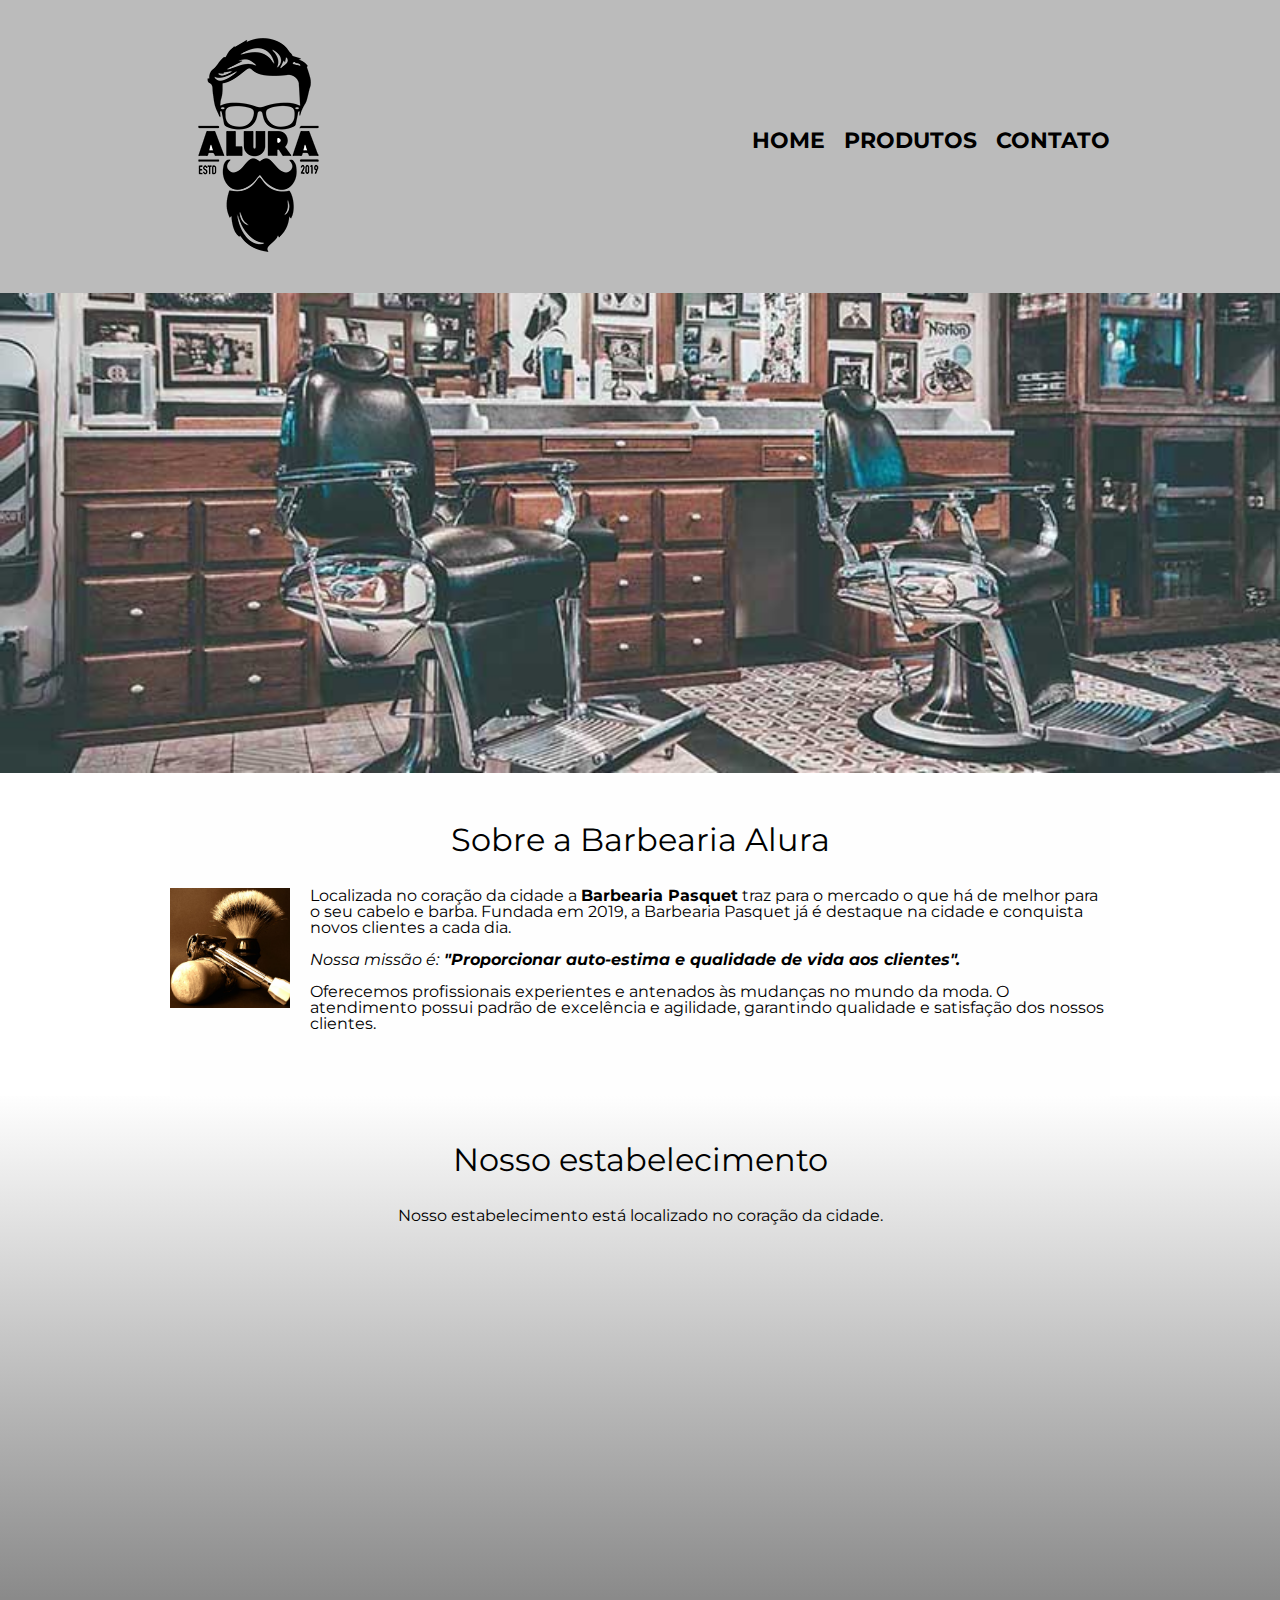
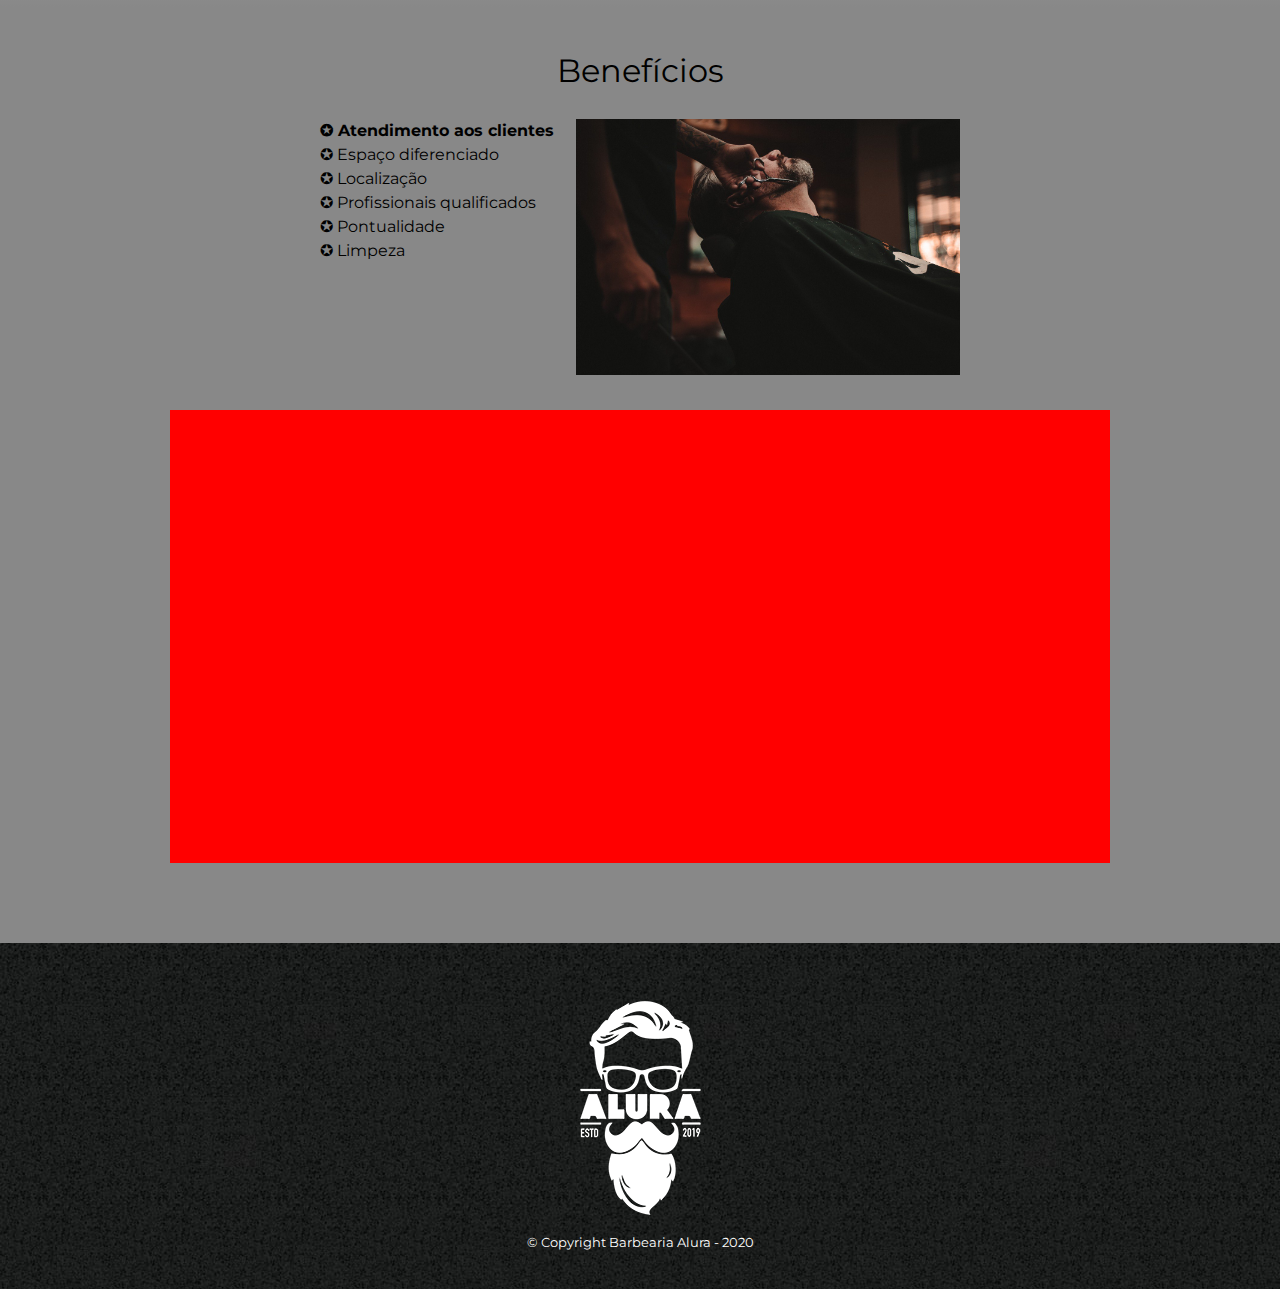
<file: html/index.html>
<!DOCTYPE html>
<html lang="pt-br">

<head>
    <meta charset="UTF-8">
    <meta name="viewport" content="width=device-width, initial-scale=1.0">
    <title>Barbearia Alura</title>
    <link rel="stylesheet" href="../css/reset.css">
    <link rel="stylesheet" href="../css/style.css">
    <link href="https://fonts.googleapis.com/css2?family=Montserrat&display=swap" rel="stylesheet">
</head>

<body>
    <header>
        <div class="topbox">
            <h1><img src="../assets/img/logo.png" alt="Logo da Barbearia Alura"></h1>
            <nav>
                <ul>
                    <li><a href="index.html">Home</a></li>
                    <li><a href="produtos.html">Produtos</a></li>
                    <li><a href="contato.html">Contato</a></li>
                </ul>
            </nav>
        </div>
    </header>
    <img class="banner" src="../assets/img/banner.jpg" alt="">
    <main>
        <section class="main">
            <h2 class="main-titol">Sobre a Barbearia Alura</h2>
            <img src="../assets/img/utensilios.jpg" alt="Utensilios de um barbeiro" class="utensilios">
            <p>Localizada no coração da cidade a <strong>Barbearia Pasquet</strong> traz para o mercado o que há de melhor para o seu cabelo e barba. Fundada em 2019, a Barbearia Pasquet já é destaque na cidade e conquista novos clientes a cada dia.</p>
            <p id="missao"><em> Nossa missão é:<strong> "Proporcionar auto-estima e qualidade de vida aos clientes".</strong></em></p>
            <p>Oferecemos profissionais experientes e antenados às mudanças no mundo da moda. O atendimento possui padrão de excelência e agilidade, garantindo qualidade e satisfação dos nossos clientes.</p>
        </section>
        <section class="mapa">
            <h3 class="main-titol">Nosso estabelecimento</h3>
            <p>Nosso estabelecimento está localizado no coração da cidade.</p>
            <div class="mapa-conteudo">
                <iframe src="https://www.google.com/maps/embed?pb=!1m18!1m12!1m3!1d15551.771331564672!2d-38.45812908259606!3d-12.975508247909714!2m3!1f0!2f0!3f0!3m2!1i1024!2i768!4f13.1!3m3!1m2!1s0x0%3A0x9052f481ab302cc2!2sShopping%20salvador!5e0!3m2!1spt-BR!2sbr!4v1593798547206!5m2!1spt-BR!2sbr/"
                    width="100%" height="300" frameborder="0" style="border:0;" allowfullscreen="" aria-hidden="false" tabindex="0"></iframe>
            </div>
        </section>
        <section class="beneficios ">
            <h3 class="main-titol ">Benefícios</h3>
            <div class="conteudo-beneficios">
                <ul class="lista-beneficios">
                    <li class="itens "> Atendimento aos clientes</li>
                    <li class="itens "> Espaço diferenciado</li>
                    <li class="itens "> Localização</li>
                    <li class="itens "> Profissionais qualificados</li>
                    <li class="itens "> Pontualidade</li>
                    <li class="itens "> Limpeza</li>
                </ul><img src="../assets/img/beneficios.jpg " class="imgbeneficios ">
            </div>
            <div class="video">
                <iframe width="100%" height="450px" src="https://www.youtube.com/embed/wcVVXUV0YUY" frameborder="0" allow="accelerometer; autoplay; encrypted-media; gyroscope; picture-in-picture" allowfullscreen></iframe>
            </div>
        </section>

    </main>
    <footer>
        <img src="../assets/img/logo-branco.png " alt=" ">
        <p class="copyright ">&copy; Copyright Barbearia Alura - 2020</p>
    </footer>
</body>


</html>
</file>
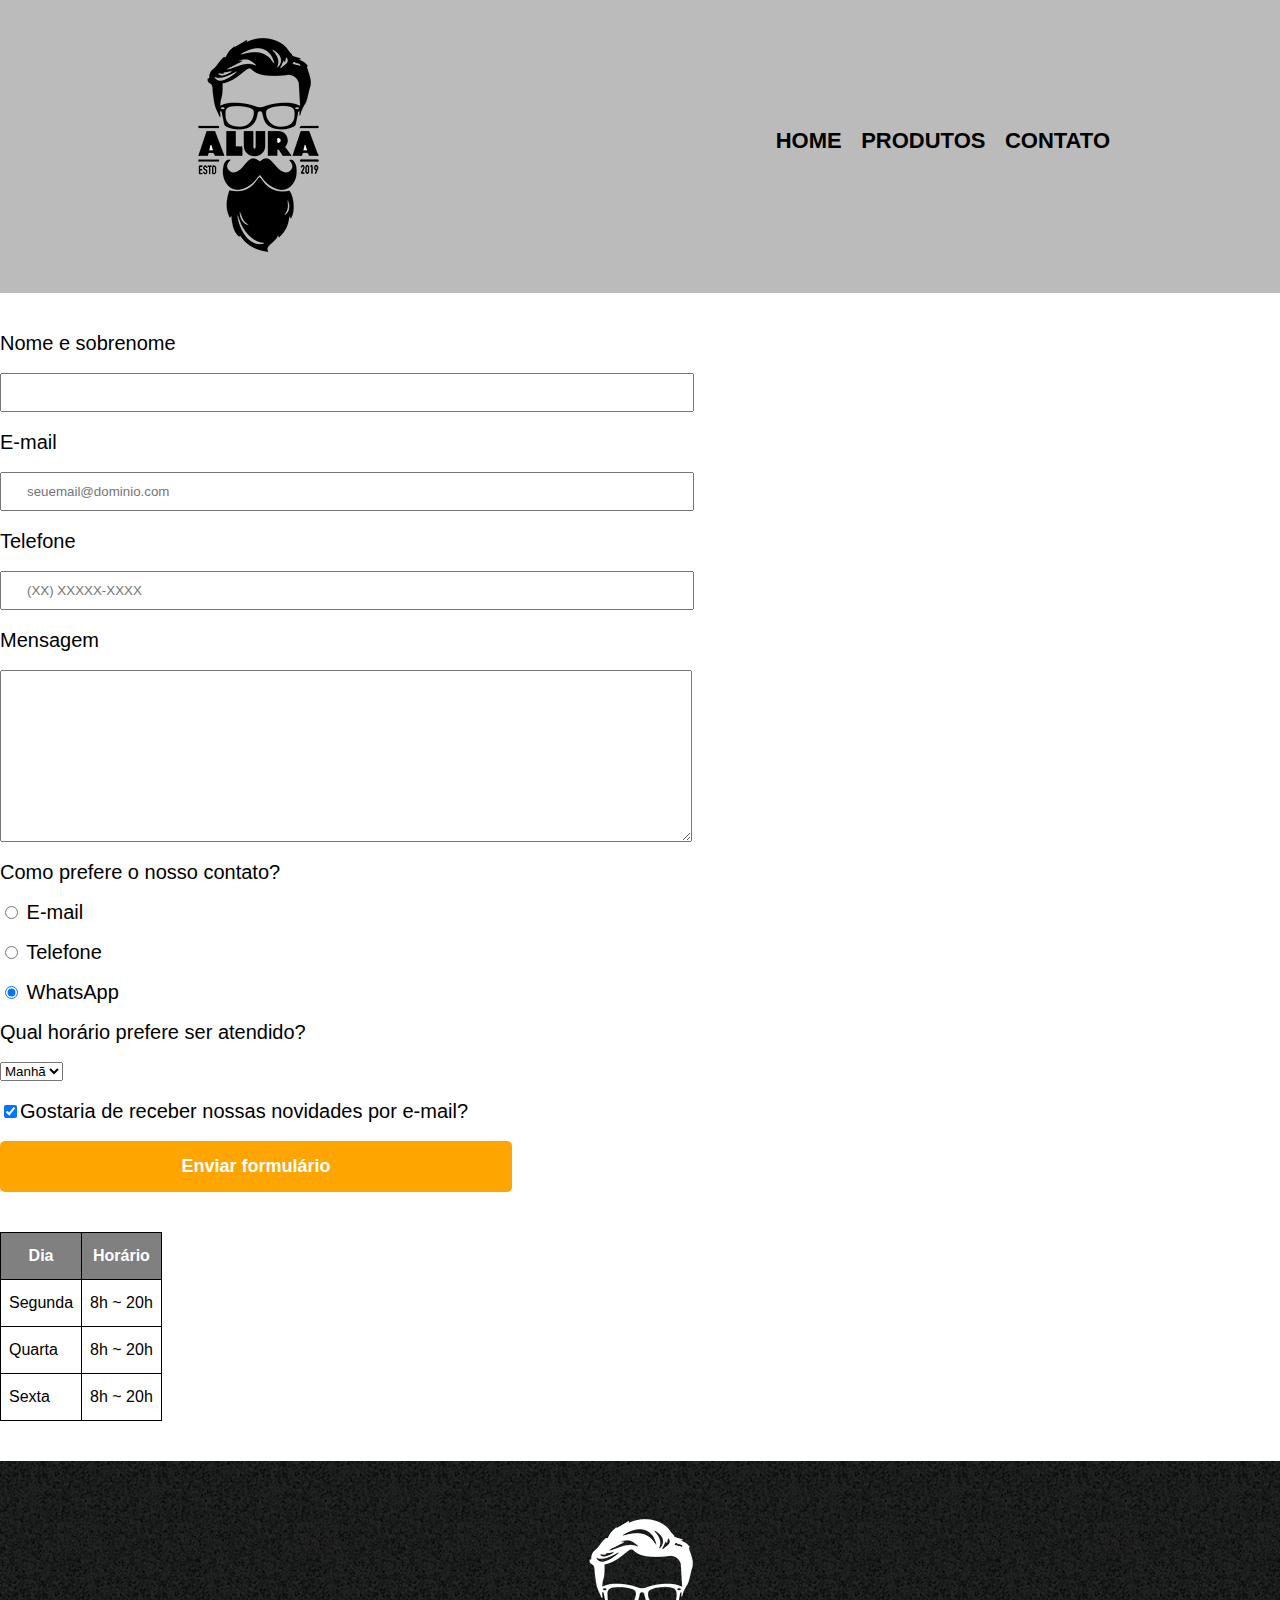
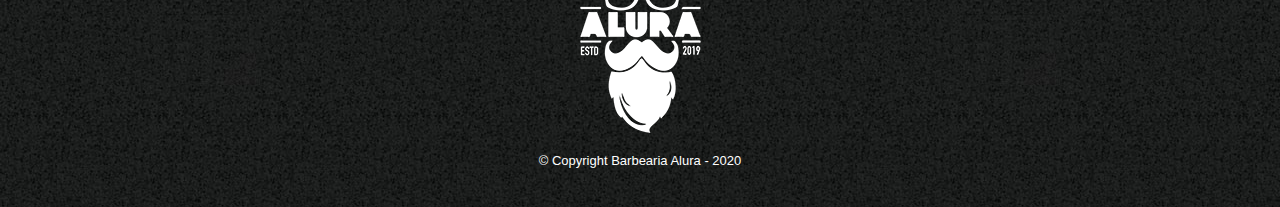
<file: html/contato.html>
<!DOCTYPE html>
<html lang="en">

<head>
    <meta charset="UTF-8">
    <meta name="viewport" content="width=device-width, initial-scale=1.0">
    <title>Contato - Barbearia Alura</title>
    <link rel="stylesheet" href="../css/reset.css">
    <link rel="stylesheet" href="../css/style.css">
</head>
<header>
    <div class="topbox">
        <h1><img src="../assets/img/logo.png" alt="Logo da Barbearia Alura"></h1>
        <nav>
            <ul>
                <li><a href="index.html">Home</a></li>
                <li><a href="produtos.html">Produtos</a></li>
                <li><a href="contato.html">Contato</a></li>
            </ul>
        </nav>
    </div>
</header>

<body>
    <main>
        <form>
            <label for="nomesobrenome">Nome e sobrenome</label>
            <input type="text" id="nomesobrenome" class="input-padrao" required>
            <label for="email">E-mail</label>
            <input type="email" id="email" class="input-padrao" placeholder="seuemail@dominio.com" required>
            <label for="telefone">Telefone</label>
            <input type="tel" id="telefone" class="input-padrao" placeholder="(XX) XXXXX-XXXX" required>
            <label for="msg">Mensagem</label>
            <textarea name="" id="msg" cols="80" rows="10" class="input-padrao" required></textarea>
            <fieldset>
                <legend>Como prefere o nosso contato?</legend>
                <label for="radio-email"><input type="radio" name="contato" value="email" id="radio-email"> E-mail</label>
                <label for="radio-telefone"><input type="radio" name="contato" value="telefone" id="radio-telefone"> Telefone</label>
                <label for="radio-whatsapp"><input type="radio" name="contato" value="whatsapp" id="radio-whatsapp" checked> WhatsApp</label>
            </fieldset>
            <fieldset>
                <legend>Qual horário prefere ser atendido?</legend>
                <select name="" id="">
                        <option value="">Manhã</option>
                        <option value="">Tarde</option>
                        <option value="">Noite</option>
                    </select>
            </fieldset>
            <label class="checkbox"><input type="checkbox" checked>Gostaria de receber nossas novidades por e-mail?</label>
            <input type="submit" value="Enviar formulário" class="send">
        </form>
        <table>
            <thead>
                <tr>
                    <th>Dia</th>
                    <th>Horário</th>
                </tr>
            </thead>
            <tbody>
                <tr>
                    <td>Segunda</td>
                    <td>8h ~ 20h</td>
                </tr>
                <tr>
                    <td>Quarta</td>
                    <td>8h ~ 20h</td>
                </tr>
                <tr>
                    <td>Sexta</td>
                    <td>8h ~ 20h</td>
                </tr>
            </tbody>
        </table>
    </main>
    <footer>
        <img src="../assets/img/logo-branco.png" alt="Logo da Barbearia Alura">
        <p class="copyright">&copy; Copyright Barbearia Alura - 2020</p>
    </footer>
</body>

</html>
</file>
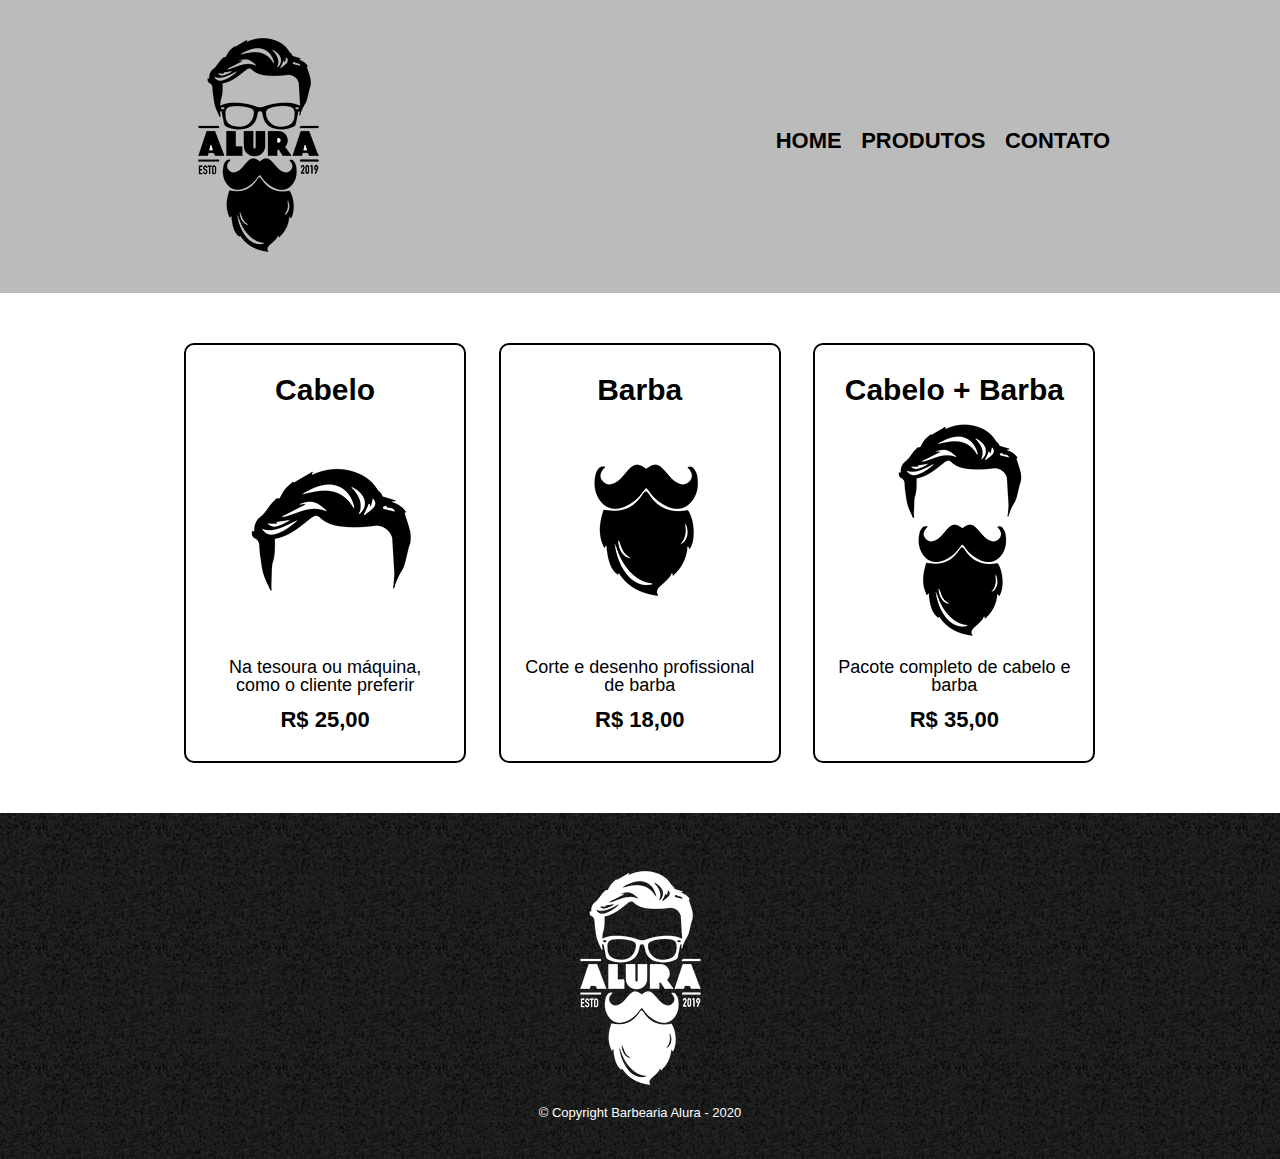
<file: html/produtos.html>
<!DOCTYPE html>
<html lang="en">

<head>
    <meta charset="UTF-8">
    <meta name="viewport" content="width=device-width, initial-scale=1.0">
    <title>Produtos - Barbearia Alura</title>
    <link rel="stylesheet" href="../css/reset.css">
    <link rel="stylesheet" href="../css/style.css">
</head>

<body>
    <header>
        <div class="topbox">
            <h1><img src="../assets/img/logo.png" alt=""></h1>
            <nav>
                <ul>
                    <li><a href="index.html">Home</a></li>
                    <li><a href="produtos.html">Produtos</a></li>
                    <li><a href="contato.html">Contato</a></li>
                </ul>
            </nav>
        </div>
    </header>

    <main>
        <ul class="produtos">
            <li>
                <h2>Cabelo</h2>
                <img src="../assets/img/cabelo.jpg" alt="">
                <p class="descricao-produto">Na tesoura ou máquina, como o cliente preferir</p>
                <p class="preco-produto">R$ 25,00</p>
            </li>
            <li>
                <h2>Barba</h2>
                <img src="../assets/img/barba.jpg" alt="">
                <p class="descricao-produto">Corte e desenho profissional de barba</p>
                <p class="preco-produto">R$ 18,00</p>
            </li>
            <li>
                <h2>Cabelo + Barba</h2>
                <img src="../assets/img/cabelo+barba.jpg" alt="">
                <p class="descricao-produto">Pacote completo de cabelo e barba</p>
                <p class="preco-produto">R$ 35,00</p>
            </li>
        </ul>
    </main>
    <footer>
        <img src="../assets/img/logo-branco.png" alt="">
        <p class="copyright">&copy; Copyright Barbearia Alura - 2020</p>
    </footer>
</body>

</html>
</file>
<file: css/style.css>
body {
    font-family: 'Montserrat', sans-serif;
}

header {
    background-color: #bbbbbb;
    padding: 20px 0;
}

.topbox {
    position: relative;
    width: 940px;
    margin: 0 auto;
}

nav {
    position: absolute;
    top: 110px;
    right: 0;
}

nav li {
    display: inline;
    margin: 0 0 0 15px;
}

nav a {
    text-transform: uppercase;
    color: black;
    font-weight: bold;
    font-size: 22px;
    text-decoration: none;
}

nav a:hover {
    color: #C78C19;
    text-decoration: underline;
}


/*main {
    width: 940px;
    margin: 0 auto;
}*/

.produtos {
    width: 940px;
    margin: 0 auto;
    padding: 50px 0;
}

.produtos li {
    display: inline-block;
    text-align: center;
    width: 30%;
    vertical-align: top;
    margin: 0 1.5%;
    padding: 30px 20px;
    box-sizing: border-box;
    border-radius: 10px;
    -webkit-border-radius: 10px;
    -moz-border-radius: 10px;
    -ms-border-radius: 10px;
    -o-border-radius: 10px;
    border: 2px #000000 solid;
}

.produtos li:hover {
    border-color: #C78C19;
    font-size: 40px;
}

.produtos li:hover h2 {
    font-size: 34px;
}

.produtos li:active {
    border-color: #088c19;
}

.produtos h2 {
    font-size: 30px;
    font-weight: bold;
}

.descricao-produto {
    font-size: 18px;
}

.preco-produto {
    font-size: 22px;
    font-weight: bold;
    margin: 15px 0 0;
}

footer {
    text-align: center;
    background: url("../assets/img/bg.jpg");
    padding: 40px 20px;
}

.copyright {
    font-size: 13px;
    color: white;
}

form {
    margin: 40px 0;
}

form label,
legend {
    display: block;
    font-size: 20px;
    margin: 0 0 20px;
}

.input-padrao {
    display: block;
    margin: 0 0 20px;
    padding: 10px 25px;
    width: 50%;
}

.checkbox {
    margin: 20px 0;
}

.send {
    width: 40%;
    padding: 15px 0;
    background-color: orange;
    font-weight: bold;
    font-size: 18px;
    color: white;
    border: none;
    border-radius: 5px;
    -webkit-border-radius: 5px;
    -moz-border-radius: 5px;
    -ms-border-radius: 5px;
    -o-border-radius: 5px;
    transition: 0.5s all;
    -webkit-transition: 0.5s all;
    -moz-transition: 0.5s all;
    -ms-transition: 0.5s all;
    -o-transition: 0.5s all;
}

.send:hover {
    background-color: darkorange;
    transform: scale(1.2);
    -webkit-transform: scale(1.2);
    -moz-transform: scale(1.2);
    -ms-transform: scale(1.2);
    -o-transform: scale(1.2);
}

table {
    margin: 20px 0 40px;
}

thead {
    background-color: gray;
    color: white;
    font-weight: bold;
}

td,
th {
    border: 1px solid black;
    padding: 15px 8px;
}


/*main home*/

.banner {
    width: 100%;
    height: 10%;
}

.main-titol {
    text-align: center;
    font-size: 2em;
    margin: 0 0 1em;
    clear: left;
}

.main {
    padding: 3em 0;
    background: #FEFEFE;
    width: 940px;
    margin: 0 auto;
}

.main p {
    margin: 0 0 1em;
}

.main strong {
    font-weight: bold;
}

.main em {
    font-style: italic;
}

.utensilios {
    width: 120px;
    float: left;
    margin: 0 20px 20px 0;
}

.mapa {
    padding: 3em 0;
    background: linear-gradient(#FEFEFE, #888888);
}

.mapa-conteudo {
    width: 940px;
    margin: 0 auto;
}

.mapa p {
    margin: 0 0 2em;
    text-align: center;
}

.beneficios {
    padding: 3em 0;
    background: #888888;
}

.conteudo-beneficios {
    width: 640px;
    margin: 0 auto;
}

.lista-beneficios {
    width: 40%;
    display: inline-block;
    vertical-align: top;
}

.itens {
    line-height: 1.5;
}

.itens::before {
    content: "✪";
}

.itens:first-child {
    font-weight: bold;
}

.imgbeneficios {
    width: 60%;
    /*opacity:1; > opacidade do elemento vai de 0 a 1*/
    /*text-shadow:;
    box-shadow: Xpx Ypx BLURpx COR ; > sombra no elemento*/
}

.video {
    width: 940px;
    margin: 2em auto;
    background: red;
}

.video .iframe {
    width: 100%;
}
</file>
